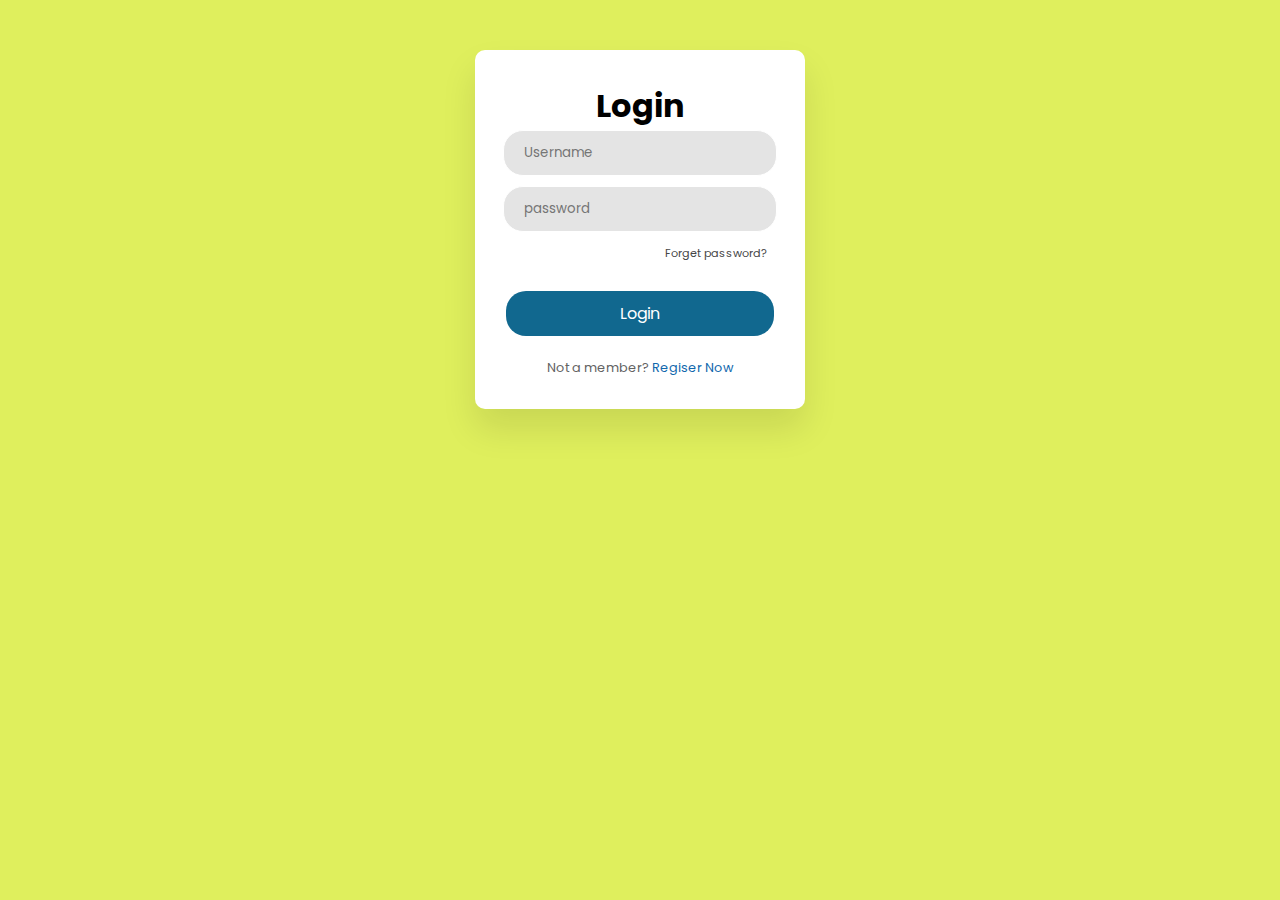
<file: index.html>
<!DOCTYPE html>
<html lang="en">
<head>
    <meta charset="UTF-8">
    <meta http-equiv="X-UA-Compatible" content="IE=edge">
    <meta name="viewport" content="width=device-width, initial-scale=1.0">
    <title>Login and signup form</title>
    <link rel="stylesheet" href="stylelish.css">
    <link rel="stylesheet" href="https://cdn.jsdelivr.net/npm/bootstrap@5.2.2/dist/css/bootstrap.min.css" integrity="sha384-Zenh87qX5JnK2Jl0vWa8Ck2rdkQ2Bzep5IDxbcnCeuOxjzrPF/et3URy9Bv1WTRi" crossorigin="anonymous">
</head>
<body>
</head>
<body>
    <div class="wrapper">
        <h1>Login</h1>
        <form action="#">
            <input type="text" placeholder="Username">
            <input type="password" placeholder="password">
            <div class="recover">
                <a href="#">Forget password?</a>
            </div>
        </form>
        <button>Login</button>
        <div class="member">
            Not a member?<a href="./signup.html">
                Regiser Now
            </a>
        </div>
    </div>
</body>
</html>
</file>
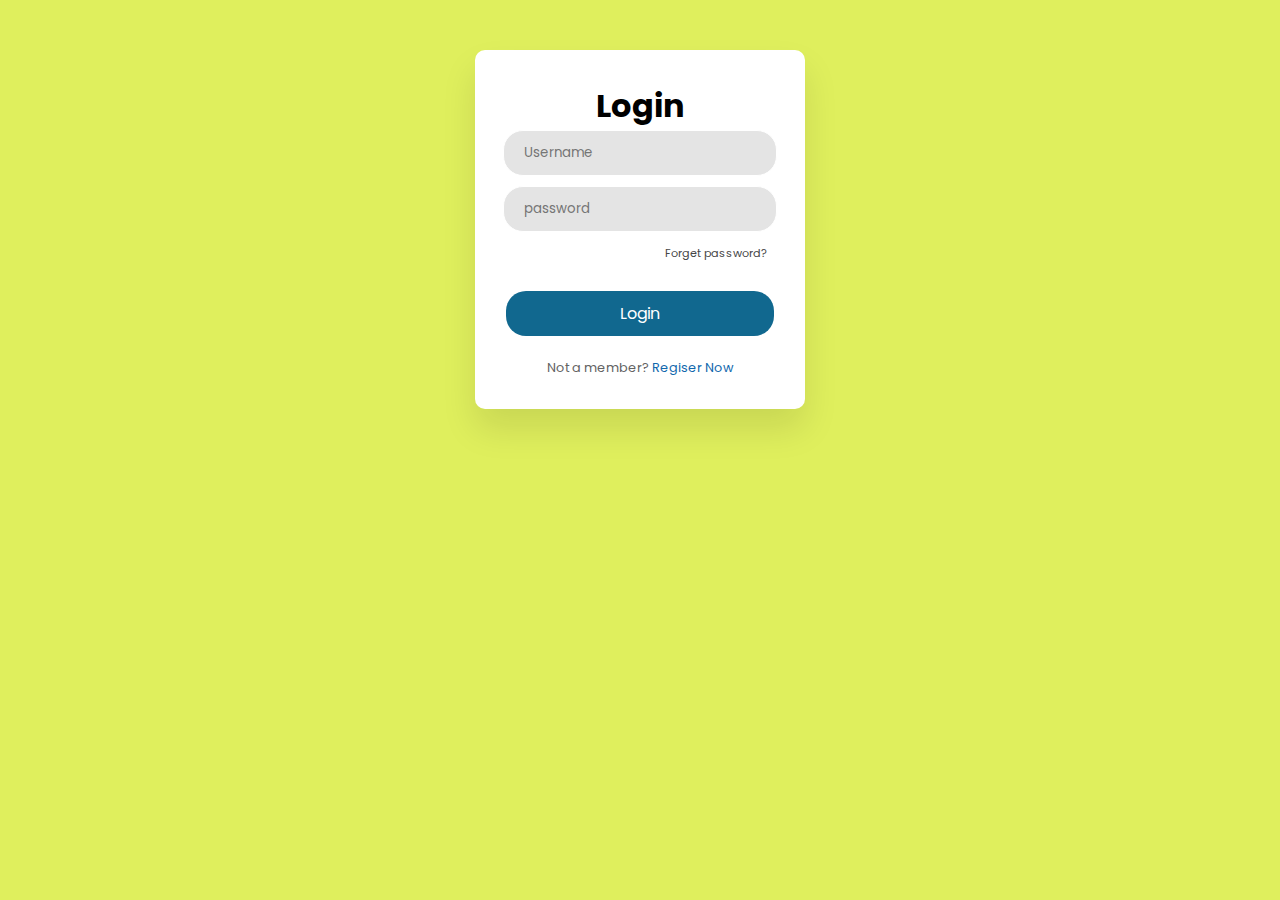
<file: login.html>
<!DOCTYPE html>
<html lang="en">
<head>
    <meta charset="UTF-8">
    <meta http-equiv="X-UA-Compatible" content="IE=edge">
    <meta name="viewport" content="width=device-width, initial-scale=1.0">
    <title>Login and signup form</title>
    <link rel="stylesheet" href="stylelish.css">
    <link rel="stylesheet" href="https://cdn.jsdelivr.net/npm/bootstrap@5.2.2/dist/css/bootstrap.min.css" integrity="sha384-Zenh87qX5JnK2Jl0vWa8Ck2rdkQ2Bzep5IDxbcnCeuOxjzrPF/et3URy9Bv1WTRi" crossorigin="anonymous">
</head>
<body>
</head>
<body>
    <div class="wrapper">
        <h1>Login</h1>
        <form action="#">
            <input type="text" placeholder="Username">
            <input type="password" placeholder="password">
            <div class="recover">
                <a href="#">Forget password?</a>
            </div>
        </form>
        <button>Login</button>
        <div class="member">
            Not a member?<a href="./signup.html">
                Regiser Now
            </a>
        </div>
    </div>
</body>
</html>
</file>
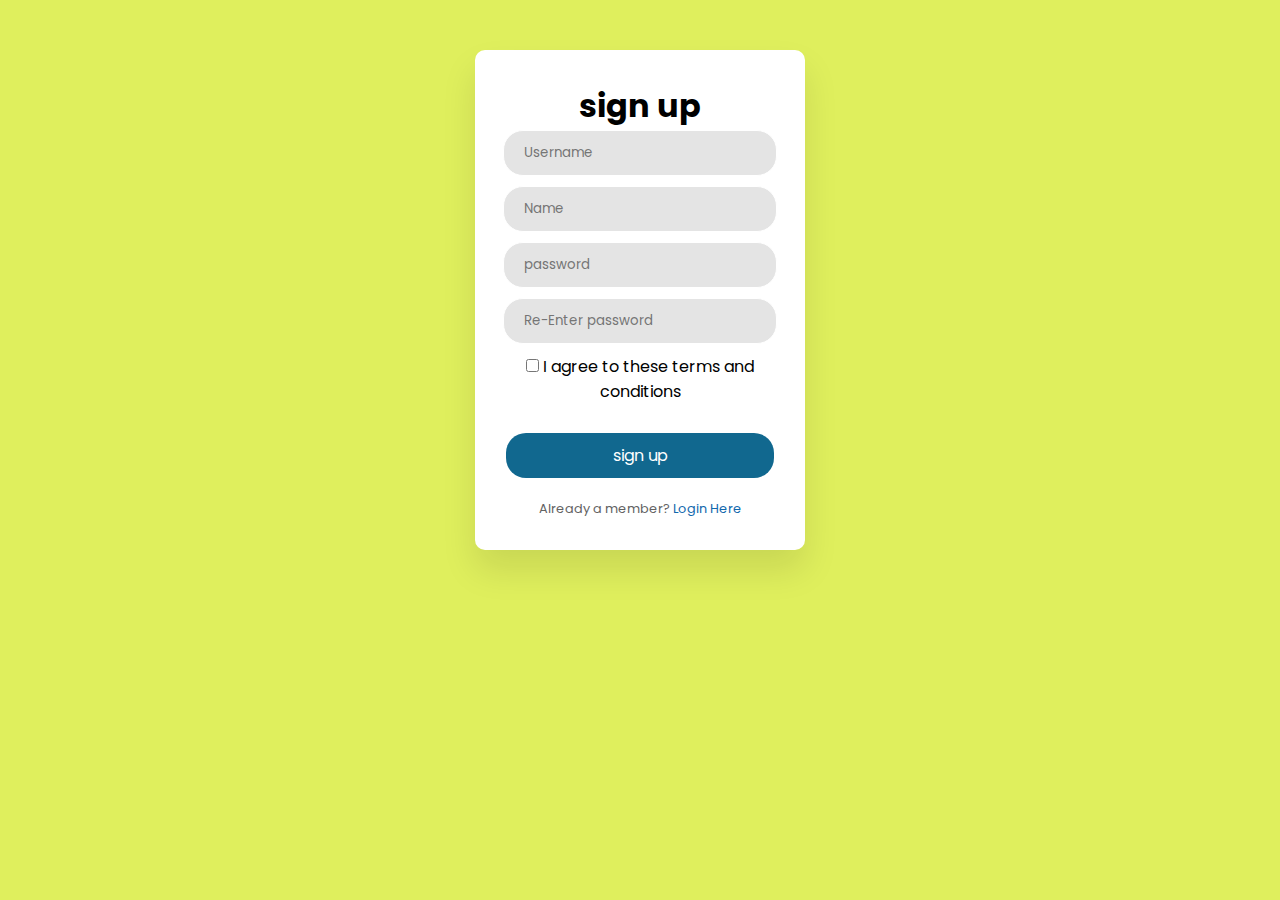
<file: signup.html>
<!DOCTYPE html>
<html lang="en">
<head>
    <meta charset="UTF-8">
    <meta http-equiv="X-UA-Compatible" content="IE=edge">
    <meta name="viewport" content="width=device-width, initial-scale=1.0">
    <title>Login and signup form</title>
    <link rel="stylesheet" href="stylelish.css">
    <link rel="stylesheet" href="https://cdn.jsdelivr.net/npm/bootstrap@5.2.2/dist/css/bootstrap.min.css" integrity="sha384-Zenh87qX5JnK2Jl0vWa8Ck2rdkQ2Bzep5IDxbcnCeuOxjzrPF/et3URy9Bv1WTRi" crossorigin="anonymous">
</head>
<body>
</head>
<body>
    <div class="wrapper">
        <h1>sign up</h1>
        <form action="#">
            <input type="text" placeholder="Username">
            <input type="text" placeholder="Name">
            <input type="password" placeholder="password">
            <input type="password" placeholder="Re-Enter password">
        </form>
        <div class="terms">
            <input type="checkbox"  id="checkbox">
            <label for="checkbox">I agree to these <a
                 herf="#">terms and conditions</a></label>
        </div>
        <button>sign up</button>
        <div class="member">
            Already a member?<a href="./login.html">
                Login Here
            </a>
        </div>
    </div>
</body>
</html>
</file>
<file: stylelish.css>
@import url('https://fonts.googleapis.com/css2?family=Poppins:wght@400;600&display=swap');
*{
    margin:0;
    padding: 0;
    box-sizing: border-box;
    font-family: "Poppins",sans-serif;
}
body{
    background: #dfef5d;
}
.wrapper{
    width: 330px;
    padding: 2rem 1rem;
    margin: 50px auto;
    background-color: #fff;
    border-radius: 10px;
    text-align: center;
    box-shadow: 0 20px 35px rgba(0,0,0,0.1);

}
he{
    font-size: 2rem;
    color: #07001f;
    margin-bottom: 1.2rem;
}
form input{
    width: 92%;
    outline: none;
    border: 1px solid #fff;
    padding: 12px 20px;
    margin-bottom: 10px;
    border-radius: 20px;
    background: #e4e4e4;;
}
button{
    font-size: 1rem;
    margin-top: 1.8rem;
    padding: 10px 0;
    border-radius: 20px;
    outline: none;
    border: none;
    width: 90%;
    color: #fff;
    cursor: pointer;
    background: rgb(17, 104, 143);
}
button:hover{
    background: rgb(17, 104, 143, 0.877);
}
input:focus{
    border: 1px solid rgb(192, 192, 192);
}
.term{
    margin-top: 0.2rem;
}
.term input{
    height: 1em;
    width: 1em;
    vertical-align: middle;
    cursor: pointer;
}
.term label{
    font-size: 0.7rem;
}
.term a{
    color: rgba(17,107,143);
    text-transform: none;
}
.member{
    font-size: 0.8rem;
    margin-top: 1.4rem;
    color: #636363;
}
.member a{
    color: rgb(17, 104, 173);
    text-decoration: none;
}
.recover{
    text-align: right;
    font-size: 0.7rem;
    margin: 0.3em 1.4rem 0 0;
}
.recover a{
    text-decoration: none;
    color: #464647;
}
</file>
